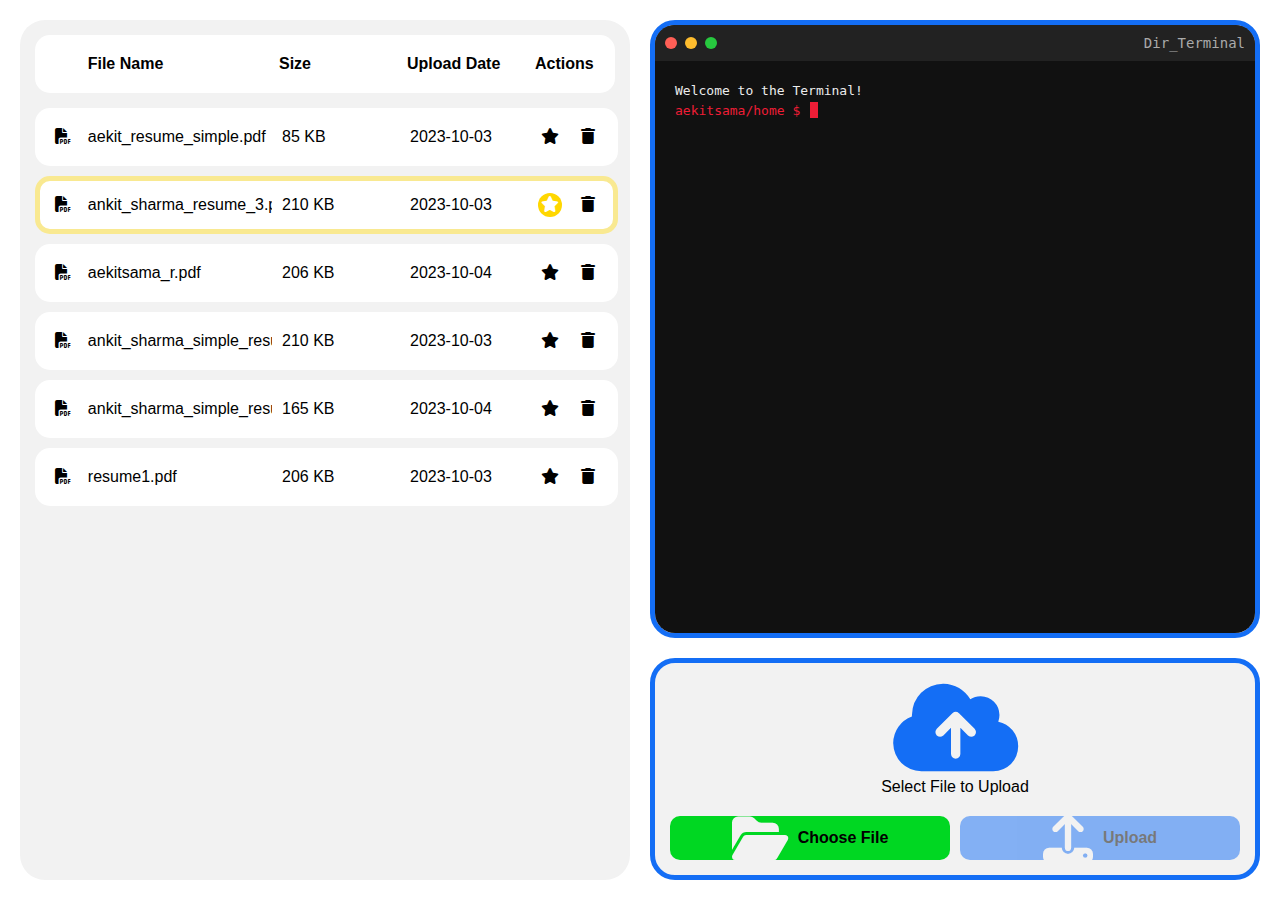
<file: files/index.html>
<!DOCTYPE html>
<html lang="en">

<head>
    <meta charset="UTF-8">
    <meta name="viewport" content="width=device-width, initial-scale=1.0">
    <title>ae Files</title>
    <link rel="stylesheet" href="filesStyle.css">

    <link rel="icon" href="/images/me_red2_circle.jpg" type="image/x-icon">

    <!-- font awesome 6.6.0 icons -->
    <link rel="stylesheet" href="https://cdnjs.cloudflare.com/ajax/libs/font-awesome/6.6.0/css/all.min.css" crossorigin="anonymous" referrerpolicy="no-referrer" />

</head>

<body>
    <div class="body">

        <div class="filesPage">

            <!-- left -->
            <div class="table-container">
                <div class="table">
                    <div class="table-header">
                        <div class="row">
                            <div class="col file-type-col"></div>
                            <div class="col">File Name</div>
                            <div class="col col-date-size">Size</div>
                            <div class="col col-date-size">Upload Date</div>
                            <div class="col col-action">Actions</div>
                        </div>
                    </div>
                    <div class="table-contents" id="tableContent">
                        <!-- table content -->
                    </div>
                </div>
            </div>

            <!-- right -->
            <div class="upload-container">
                <div class="previewBlock upload" id="previewBlock">

                    <div class="terminal" id="terminal">
                        <div class="terminal-header">
                            <div class="terminal-buttons">
                                <span class="terminal-close"></span>
                                <span class="terminal-minimize"></span>
                                <span class="terminal-maximize"></span>
                            </div>
                            <div class="terminal-title">Dir_Terminal</div>
                        </div>
                        <div class="terminal-body" id="terminalBody">
                            <p class="terminal-line">Welcome to the Terminal!</p>
                            <p class="terminal-line"><span class="terminal-prompt">aekitsama/home $ </span> <span class="terminal-input" id="terminalInput"></span><span class="terminal-cursor" id="terminalCursor"></span></p>
                        </div>
                    </div>

                </div>

                <div class="upload" style="height: fit-content;">
                    <div class="upload-header" id="uploadHeader">
                        <i class="fa-solid fa-cloud-upload"></i>
                        <p>Select File to Upload</p>
                    </div>
                    <div class="upload-form">
                        <input type="file" id="fileInput" class="hide" accept="*" multiple>
                        <label for="fileInput" class="upload-options custom-file-upload">
                            <i class="fa-solid fa-folder-open uploadIcon"></i> <span>Choose File</span>
                        </label>
                        <div id="uploadBtn" class="upload-options upload-btn disabled"><i class="fa-solid fa-upload uploadIcon"></i> <span>Upload</span></div>
                    </div>
                    <div id="uploadStatus" class="upload-status"></div>
                    <div id="uploadProgress" class="upload-progress"></div>
                </div>
            </div>

        </div>
    </div>
</body>
<script src="fileSys.js"></script>

</html>
</file>
<file: files/filesStyle.css>
*,
body,
html {
	/* border: 1px solid var(--jap-red); */
	margin: 0;
	padding: 0;
	border: 0;
	box-sizing: border-box;
	scroll-behavior: smooth;
}
:root {
	--black: #000;
	--low-black-1: #0c0c0c;
	--low-black-2: #151515;
	--low-black-3: #1c1c1c;
	--black-d1: #000000a2;
	--black-d2: #000000af;
	--black-d3: #00000045;
	--white-d1: #ffffff38;

	--white: #fff;
	--low-white-1: #ececec;
	--white-d1: #ffffffa2;
	--white-d2: #ffffffaf;
	--white-d3: #ffffff45;
	--black-d1: #00000038;

	--neo-red: #ee1d36;
	--neo-orange: #ff6b00;
	--neo-blue: #146ef5;
	--neo-purple: #ed52cb;
	--neo-green: #00d722;

	--jap-red: #bc002d;
	--tom-red: rgb(255, 84, 84);
	--tom-red-50: rgba(255, 84, 84, 0.5);

	/* theme1 */
	--prim: var(--low-black-2);
	--sec: var(--tom-red);
	--ter: var(--white);
	--txt-1: var(--white-d1);
	--txt-2: var(--white-d2);
	--txt-3: var(--white-d3);
	--txt-4: var(--black-d1);
}
::-webkit-scrollbar {
	width: 5px;
	height: 5px;
}
::-webkit-scrollbar-thumb {
	width: 5px;
	background-color: var(--sec);
	border-radius: 5px;
}
::selection {
	background-color: var(--sec);
	color: var(--ter);
}
.body {
	/* font-family: monospace; */
	font-family: sans-serif;
}
.hide {
	display: none !important;
}
.wh100 {
	width: 100%;
	height: 100%;
}
.filesPage {
	--space: 20px;
	width: 100%;
	display: flex;
	padding: var(--space);
	height: 100vh;
	gap: var(--space);
}
@media (max-width: 450px) {
	.body {
		/* height: 100vh; */
	}
	.table-container {
		max-height: 65vh !important;
	}
	.upload-container {
		height: 65vh !important;
	}
}
@media (max-width: 955px) and (min-width: 450px) {
	.upload-container {
		height: 98vh !important;
	}
}
@media (max-width: 870px) {
	.filesPage {
		--space: 10px;
		height: 100%;
		flex-direction: column;
	}
	.table-container {
		max-height: 80vh;
	}
}
.font1 {
	font-family: "Raleway", sans-serif;
	font-optical-sizing: auto;
	font-weight: 300;
	font-style: normal;
}
.table-container {
	width: 100%;
}
.upload-container {
	width: 100%;
	height: 100%;
	display: flex;
	flex-direction: column;
	gap: var(--space);
}
.upload {
	width: 100%;
	margin: 0 auto;
	padding: 5px;
	border-radius: 25px;
	border: 5px solid var(--neo-blue);
	background-color: #f2f2f2;
	height: 100%;
	display: flex;
	flex-direction: column;
}
.upload-header {
	width: 100%;
	height: 100%;
	display: flex;
	align-items: center;
	justify-content: center;
	flex-direction: column;
	padding: 10px;
}
.upload-header > i {
	font-size: 100px;
	color: var(--neo-blue);
}
.upload-form {
	width: 100%;
	display: flex;
	align-items: center;
	justify-content: center;
	flex-direction: row;
	padding: 10px;
	gap: 10px;
}
.upload-options {
	width: 100%;
	height: 100%;
	display: flex;
	align-items: center;
	justify-content: center;
	flex-direction: row;
	padding: 10px;
	margin: -13px 0;
	gap: 10px;
	cursor: pointer;
	border-radius: 10px;
	background-color: var(--btn-color);
	font-weight: bold;
}
.custom-file-upload {
	--btn-color: var(--neo-green);
}
.upload-btn {
	--btn-color: var(--neo-blue);
}
.previewBlock {
	overflow: hidden;
	padding: 0;
}
.upload-preview {
}
.disabled {
	opacity: 0.5;
	cursor: not-allowed;
	/* pointer-events: none; */
}
.uploadIcon {
	color: #f2f2f2;
	font-size: 50px;
}
.table {
	width: 100%;
	margin: 0 auto;
	padding: 5px;
	border-radius: 25px;
	background-color: #f2f2f2;
	height: 100%;
	max-height: inherit;
	display: flex;
	flex-direction: column;
}
.table-header {
	font-weight: bold;
	text-align: left;
	padding: 10px;
}
.table-row {
	padding: 5px 10px;
	text-align: left;
}
.table-contents {
	margin: 0 0 10px 0;
	overflow-y: scroll;
	/* for scrollbar position */
	margin: 0 -3px 10px 0;
}
.row {
	width: 100%;
	display: flex;
	align-items: center;
	background-color: #ffffff;
	padding: 5px;
	border: 5px solid transparent;
	border-radius: 15px;
}
.col {
	/* border: 1px solid; */
	width: 100%;
	padding: 10px;
	text-align: left;
	overflow: hidden;
}
.file-type-col {
	width: 60px;
	text-align: center;
}
.col-action {
	padding: 0 10px;
	max-width: 80px;
}
.col-date-size {
	max-width: 8rem;
}
.actions {
	width: 100%;
	display: flex;
	align-items: center;
	justify-content: space-between;
}
.actions > span {
	padding: 3px;
	border-radius: 20px;
	cursor: pointer;
}
.stared-icon {
	background-color: gold;
}
.star-icon:hover {
	color: gold;
}
.delete-icon:hover {
	color: var(--neo-red);
}
.file-name {
	cursor: pointer;
}
.stared {
	border: 5px solid #f9e991;
}
.files-stats {
	padding: 10px;
}

/* terminal */
.terminal {
	font-family: monospace;
	background-color: #111;
	color: var(--low-white-1);
	width: 100%;
	height: 100%;
	border-radius: 10px;
	overflow: hidden;
	/* box-shadow: 0 0 20px #00ff00; */
	display: flex;
	flex-direction: column;
}

.terminal-header {
	background-color: #222;
	padding: 10px;
	display: flex;
	align-items: center;
	justify-content: space-between;
}

.terminal-buttons {
	display: flex;
	gap: 8px;
}

.terminal-buttons span {
	cursor: pointer;
	width: 12px;
	height: 12px;
	border-radius: 50%;
	display: inline-block;
}

.terminal-close {
	background-color: #ff5f56;
}

.terminal-minimize {
	background-color: #ffbd2e;
}

.terminal-maximize {
	background-color: #27c93f;
}

.terminal-title {
	font-size: 14px;
	color: #aaa;
}

.terminal-body {
	padding: 20px;
	overflow-y: auto;
	flex: 1;
}

.terminal-line {
	margin: 0;
	line-height: 1.5;
	display: flex;
	flex-direction: row;
	align-items: center;
}

.terminal-prompt {
	color: var(--neo-red);
	margin-right: 10px;
}

.terminal-cursor {
	display: inline-block;
	width: 8px;
	height: 16px;
	background-color: var(--neo-red);
	animation: blink 1s step-start 0s infinite;
}

@keyframes blink {
	50% {
		background-color: transparent;
	}
}

.terminal-input {
	display: inline;
}
</file>
